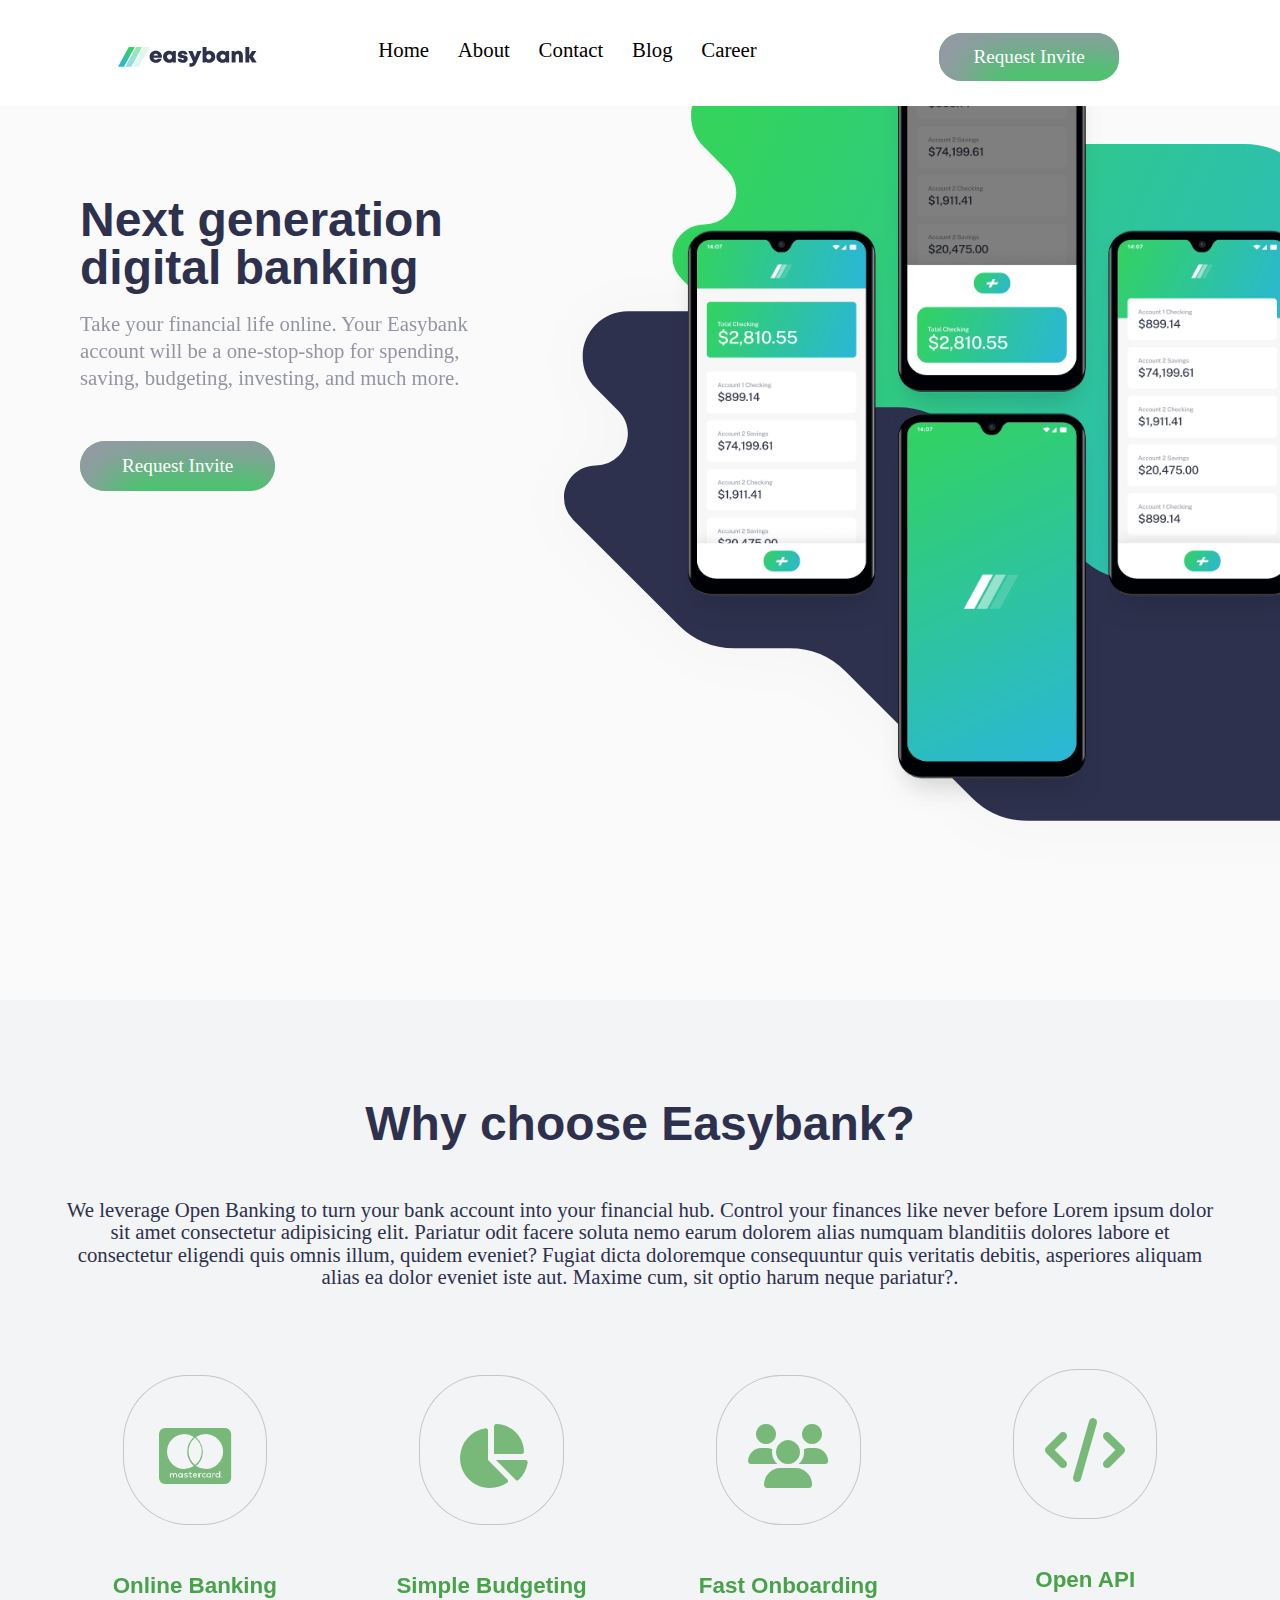
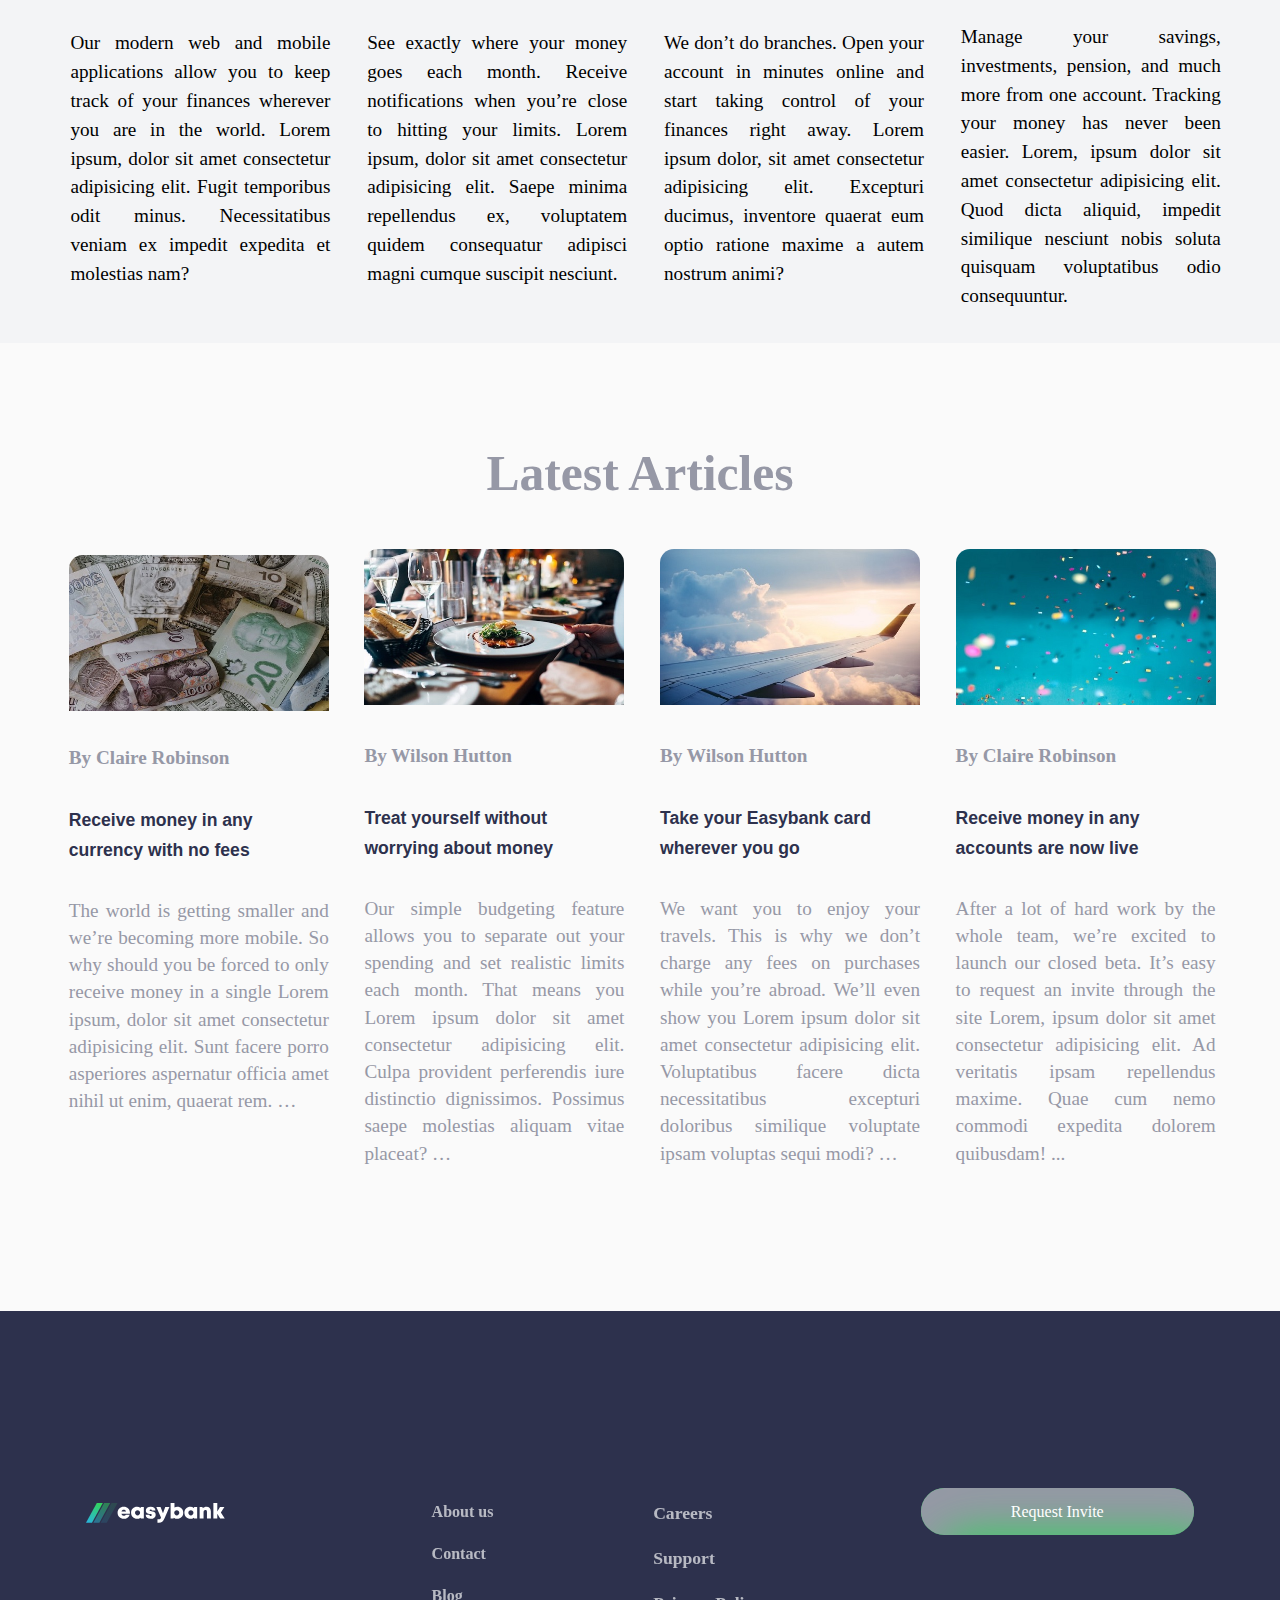
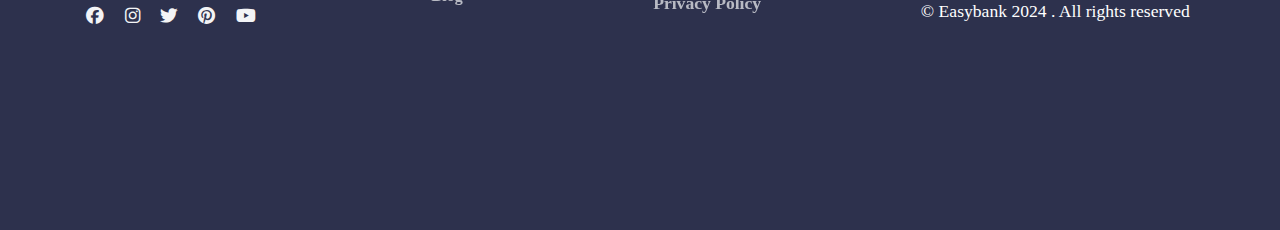
<file: index.html>
<!DOCTYPE html>
<html lang="en">
<head>
    <meta charset="UTF-8">
    <meta name="viewport" content="width=device-width, initial-scale=1.0">
    <link rel="stylesheet" href="style.css">
    <link href="https://fonts.googleapis.com/css2?family=Poppins:wght@400;500;600&display=swap" rel="stylesheet">
    <link rel="stylesheet" href="https://cdnjs.cloudflare.com/ajax/libs/font-awesome/6.5.2/css/all.min.css" />
    <title>EASYBANKING APP</title>

</head>
<body>
    <div class="header-wrapper">
            <header class="horizontalbar">
                <img class="topleft-logo" src="images/logo.svg" alt="">

            <ul class="sidebar">
                <li><a href="">Home</a></li>
                <li><a href="">About</a></li>
                <li><a href="">Contact</a></li>
                <li><a href="">Blog</a></li>
                <li><a href=""> Career</a></li>
                <li class="close" onclick= closeSidebar() class="list1"><a href="#"><svg xmlns="http://www.w3.org/2000/svg"
                    height="32px" viewBox="0 -960 960 960" width="32px" fill="#ffffff">
                    <path
                    d="m256-200-56-56 224-224-224-224 56-56 224 224 224-224 56 56-224 224 224 224-56 56-224-224-224 224Z f" />
                        </svg></a>
                    
                </li>
            </ul>
            <a id="btn3" class="btn1" href="#">Request Invite</a>

             
            <div class="mobile">
                <li id="menuButton" onclick=showSidebar()><a href="#"><svg xmlns="http://www.w3.org/2000/svg" height="29px"
                    viewBox="0 -960 960 960" width="29px" fill="#5f6368">
                    <path d="M120-240v-80h720v80H120Zm0-200v-80h720v80H120Zm0-200v-80h720v80H120Z" />
                </svg></a></li>
            </div>
            
           
        </header>
    </div>
    <!-- End of header markup -->
    <section class="hero-container">

        <div class="main1-hero">
            <h2>Next generation<span>digital banking</span></h2>
            <p>Take your financial life online. Your Easybank account will be a
                one-stop-shop for spending,
                saving, budgeting, investing, and much more.</p>

            <a href="#">Request Invite</a>
        </div>
        <div class="hero-image">
            <img src="images/image-mockups.png" alt="">
        </div>

    </section>

    <!-- END OF HERO SECTION  -->
<div class="easybank-container">
        <div class="first-item">
            <h1>Why choose Easybank?</h1>
            <p>We leverage Open Banking to turn your bank account into your financial hub.
                Control your finances like never before Lorem ipsum dolor sit amet consectetur
                adipisicing elit. Pariatur odit facere soluta nemo earum dolorem alias
                numquam blanditiis dolores labore et consectetur eligendi quis omnis illum,
                quidem eveniet? Fugiat dicta doloremque consequuntur quis veritatis debitis,
                asperiores aliquam alias ea dolor eveniet iste aut.
                Maxime cum, sit optio harum neque pariatur?.</p>

            <!-- End of the header and paragraph -->
        </div>

        <section class="wrapper-icons">
            <div class="container-holder">
                <i class="fa-brands fa-cc-mastercard fa-4x a"></i>
                
                    <h2>Online Banking</h2>
                    <p>Our modern web and mobile applications allow you to keep track of your
                        finances wherever you are in the world. Lorem ipsum, dolor sit amet consectetur
                        adipisicing elit. Fugit temporibus odit minus.
                        Necessitatibus veniam ex impedit expedita et molestias nam?</p>

                
            </div>

            <div class="container-holder">
                <!-- <i class="fa-brands fa-cc-mastercard fa-4x b" ></i> -->
                <i class="fa fa-pie-chart fa-4x b" aria-hidden="true"></i>
                
                    <h2>Simple Budgeting</h2>
                    <p>See exactly where your money goes each month. Receive notifications when you’re close
                         to hitting your limits. Lorem ipsum, dolor sit amet consectetur adipisicing elit.
                          Saepe minima repellendus ex, voluptatem quidem 
                        consequatur adipisci magni cumque suscipit nesciunt.</p>

            
            </div>

            <div class="container-holder">
           
                <i class="fa fa-users fa-4x c" aria-hidden="true"></i>
               
                    <h2>Fast Onboarding</h2>
                    <p>We don’t do branches. Open your account in minutes online and start
                         taking control of your finances right away. Lorem ipsum dolor, 
                         sit amet consectetur adipisicing elit. Excepturi ducimus, 
                        inventore quaerat eum optio ratione maxime a autem nostrum animi?</p>

        
            </div>

            <div class="container-holder">
            <i class="fa fa-code fa-4x coding" aria-hidden="true"></i>
               
                    <h2>Open API</h2>
                    <p>Manage your savings, investments, pension, and much more from one account. 
                        Tracking your money has never been easier. Lorem, ipsum dolor sit amet 
                        consectetur adipisicing elit. Quod dicta aliquid, 
                        impedit similique nesciunt nobis soluta quisquam voluptatibus odio consequuntur.</p>

              
            </div>



        </section>


        </section>
    </div>


    <!-- END OF FIRST MAIN SECTION -->

    <section class="main-section-second">
        <h3>Latest Articles</h3>

        <div class="banner-wrapper">
            <div class="banner">
                <div id="banner-image2"> 
                <img class="image1" src="images/image-currency crop.jpg"  >
                </div>

                <div id="banner-des">
                <h5 class="banner-item1">By Claire Robinson</h5>
                <h4 class="head4">Receive money in any<span>currency with no fees</span></h4>
                <p>The world is getting smaller and we’re becoming more mobile.
                    So why should you be forced to only receive money in a single Lorem ipsum,
                    dolor sit amet consectetur adipisicing elit. Sunt facere porro asperiores aspernatur
                    officia amet nihil ut enim, quaerat rem. …</p>
                </div>
            </div>

            <div class="banner">
                 <div id="banner-image2">     
                <img class="image2" src="images/image-restaurant crop.jpg" alt="">
                </div>
                <div id="banner-des">
                <h5>By Wilson Hutton</h5>
                <h4>Treat yourself without<span> worrying about money</span> </h4>
                <p>Our simple budgeting feature allows you to separate out your spending
                    and set realistic limits each month. That means you Lorem ipsum dolor
                    sit amet consectetur adipisicing elit. Culpa provident perferendis
                    iure distinctio dignissimos. Possimus saepe molestias aliquam vitae placeat? …</p>
                </div>
            </div>
            <div class="banner">
                <div id="banner-image2">
             
                <img class="image2" src="images/image-plane crop.jpg" alt="">
                </div>
                <div id="banner-des">
                <h5>By Wilson Hutton</h5>
                <h4>Take your Easybank card<span>wherever you go</span></h4>
                <p>We want you to enjoy your travels. This is why we don’t charge any
                    fees on purchases while you’re abroad. We’ll even show you Lorem
                    ipsum dolor sit amet consectetur adipisicing elit. Voluptatibus facere dicta necessitatibus
                    excepturi doloribus similique voluptate ipsam voluptas sequi modi? …</p>
                </div>
            </div>
            <div class="banner">
                <div id="banner-image2">
                  
                 <img class="image2" src="images/image-confetti crop.jpg" alt="">
                </div>
                <div id="banner-des">
                <h5>By Claire Robinson</h5>
                <h4>Receive money in any <span> accounts are now live </span></h4>
                <p>After a lot of hard work by the whole team, we’re excited to launch
                    our closed beta. It’s easy to request an invite through the site Lorem,
                    ipsum dolor sit amet consectetur adipisicing elit. Ad veritatis ipsam
                    repellendus maxime. Quae cum nemo commodi expedita dolorem quibusdam! ...</p>
                </div>
            </div>
        </div>
    </section>

    <!-- END OF BANNER CODE -->
    <footer>
        <section class="footer-wrapper">


            <div class="footer-container">

                <div class="footer">

                    <div class="footer-icons">
                     
                     
                        <span><img src="images/logo-bottom.svg" alt=""></span>
                    </div>

                    <a href="">
                        <i class="fa-brands fa-facebook log1"></i>
                    </a>
                    <a href="">
                        <i class="fa-brands fa-instagram log2"></i>
                    </a>
                    <a href="">
                        <i class="fa-brands fa-twitter log3"></i>
                    </a>
                    <a href="">
                        <i class="fa-brands fa-pinterest log4"></i>
                    </a>
                    <a href="">
                        <i class="fa-brands fa-youtube log5"></i>
                    </a>

                </div>

                <div class="footer-links">
                    <ul>
                        <li><a href="#">About us</a></li>
                        <li><a href="#">Contact</a></li>
                        <li><a href="#">Blog</a></li>

                    </ul>
                </div>

                <div class="footer-link">
                    <ul>
                        <li><a href="#">Careers</a></li>
                        <li><a href="#">Support</a></li>
                        <li><a href="#">Privacy Policy</a></li>

                    </ul>
                </div>

                <div class="footer-credit">
                    <div class="footer-policy-m-u">
                        <a id="footer-request-small" href="#">Request Invite</a>
                    </div>
                    <p>© Easybank 2024 . All rights reserved</p>
                </div>



            </div>


        </section>

    </footer>
































    <script src="index.js"></script>
</body>

</html>
</file>
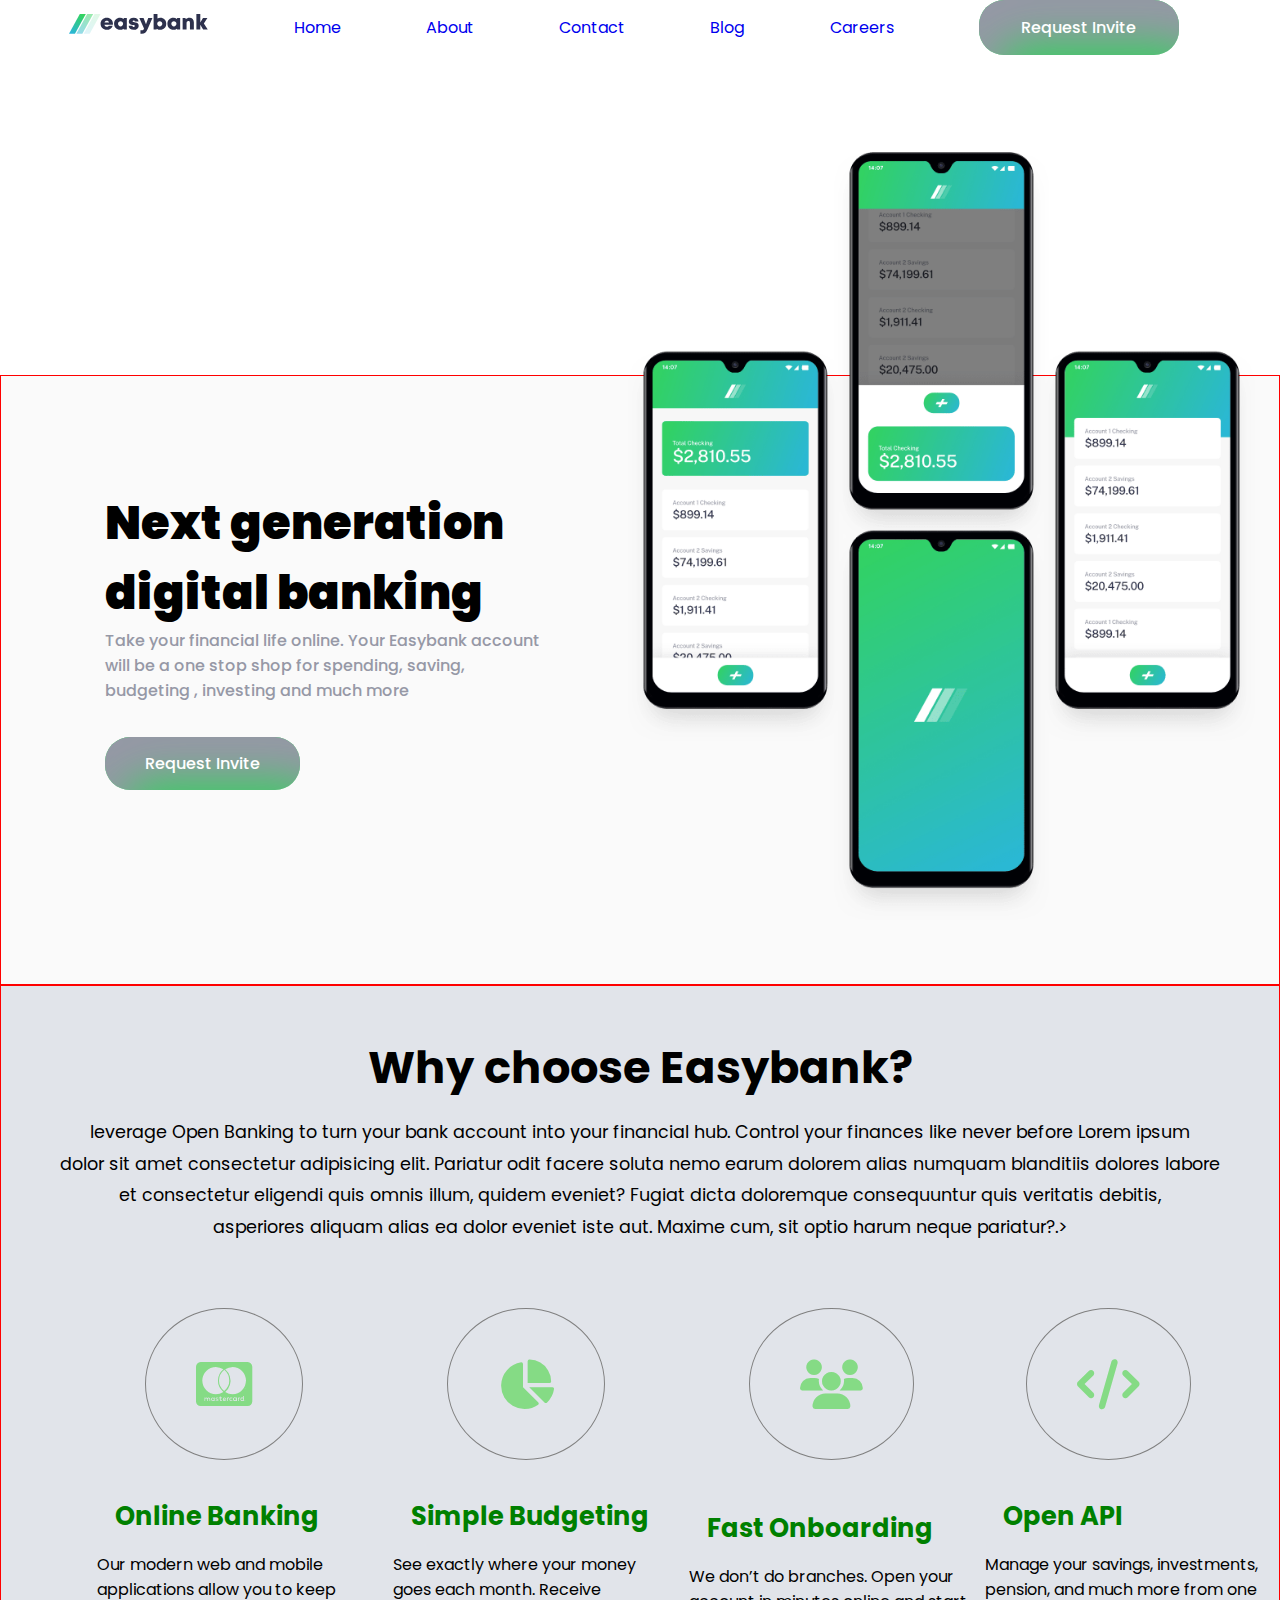
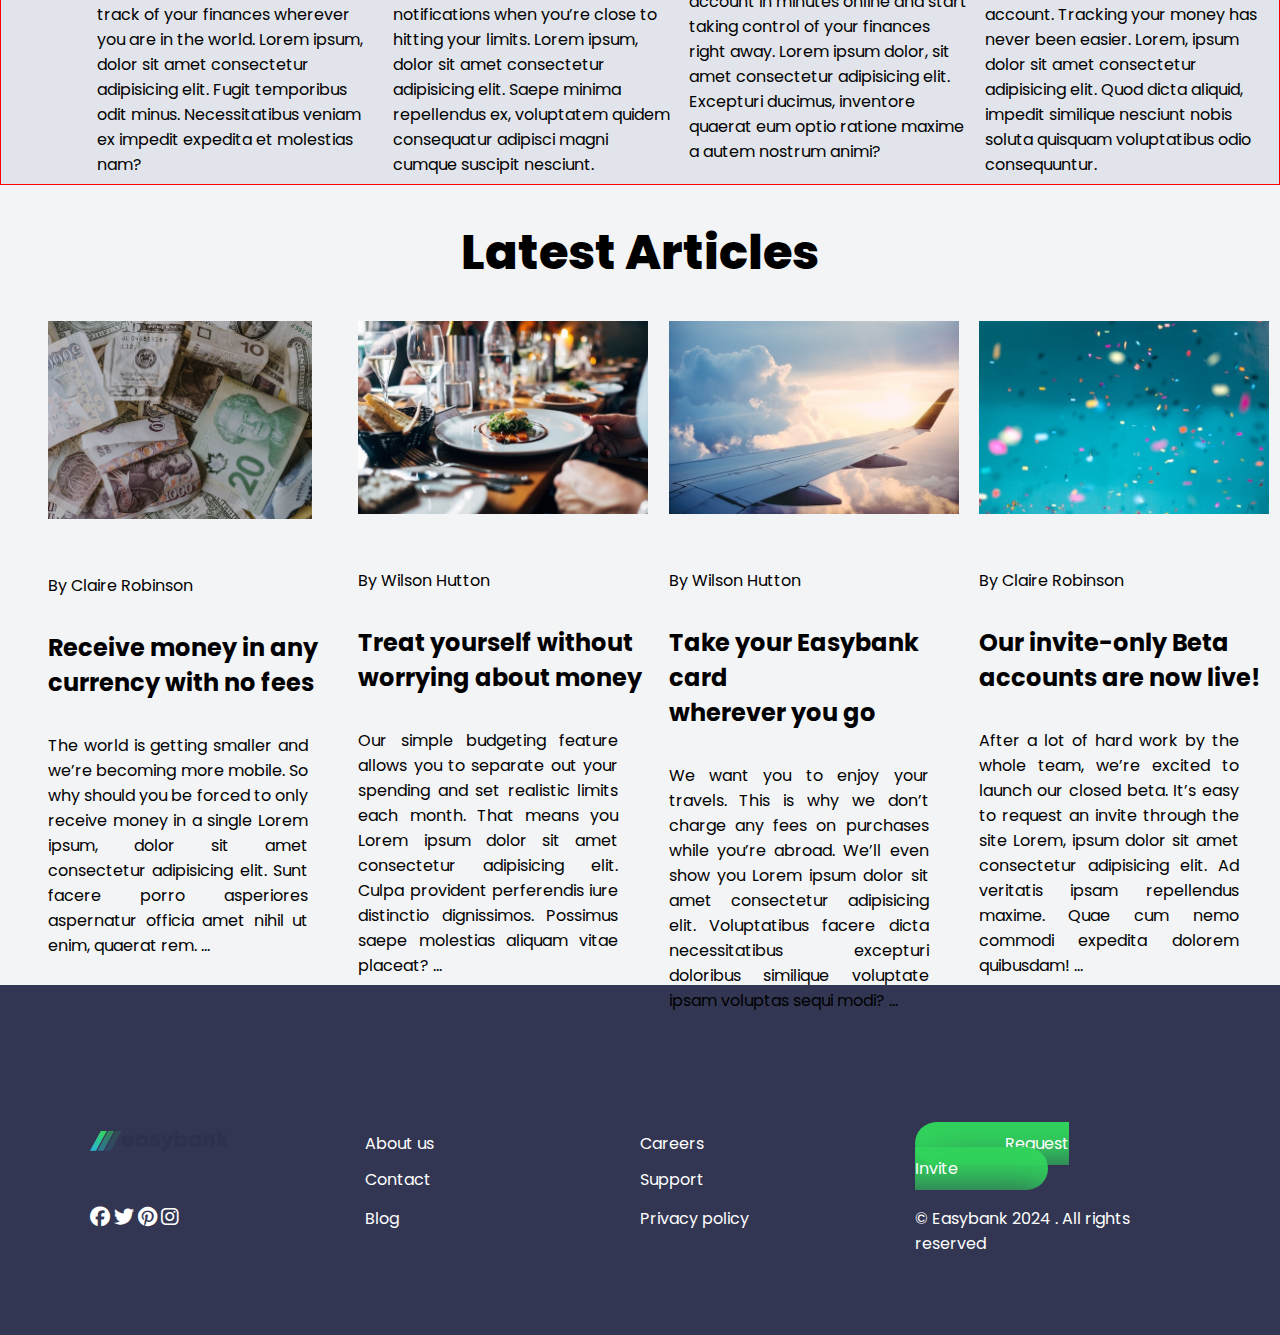
<file: images/index.html>
<!DOCTYPE html>
<html lang="en">

<head>
    <meta charset="UTF-8">
    <meta name="viewport" content="width=device-width, initial-scale=1.0">
    <title>EasyBanking App</title>
    <link rel="stylesheet" href="style.css">
    <link href="https://fonts.googleapis.com/css2?family=Poppins:wght@400;500;600&display=swap" rel="stylesheet">
    <link rel="stylesheet" href="https://cdnjs.cloudflare.com/ajax/libs/font-awesome/6.5.2/css/all.min.css" />

</head>

<body>
    <div class="wrapper">
        <header>
            <nav>

                <ul class="sidebar">
                    <li onclick=hideSidebar() id="logo"><a href="#"><svg xmlns="http://www.w3.org/2000/svg"
                                height="28px" viewBox="0 -960 960 960" width="28px" fill="#5f6368">
                                <path
                                    d="m256-200-56-56 224-224-224-224 56-56 224 224 224-224 56 56-224 224 224 224-56 56-224-224-224 224Z" />
                            </svg></a></li>
                    <li class="list1"><a href="#">Home</a></li>
                    <li class="list1"><a href="#">About</a></li>
                    <li class="list1"><a href="#">Contact</a></li>
                    <li class="list1"><a href="#">Blog</a></li>
                    <li class="list1"><a href="#">Careers</a></li>
                    <a  id="list">Request Invite</a>
                </ul>

                <!---END OF THE FIRST UNORDER LIST---->

                <ul>

                    <li id="logo"><a href="#"><img src="logo.svg" alt=""></a></li>

                    <li id="hideOnmobile" class="list1"><a href="#">Home</a></li>
                    <li id="hideOnmobile" class="list1"><a href="#">About</a></li>
                    <li id="hideOnmobile" class="list1"><a href="#">Contact</a></li>
                    <li id="hideOnmobile" class="list1"><a href="#">Blog</a></li>
                    <li id="hideOnmobile" class="list1"><a href="#">Careers</a></li>
                    <a id="hideOnmobile" class="list">Request Invite</a>
                    <li id="menuButton" onclick=showSidebar()><a href="#"><svg xmlns="http://www.w3.org/2000/svg"
                         height="28px" viewBox="0 -960 960 960" width="28px" fill="#5f6368">
                    <path d="M120-240v-80h720v80H120Zm0-200v-80h720v80H120Zm0-200v-80h720v80H120Z" />
                            </svg></a></li>

                </ul>
            </nav>
        </header>

        <main class="section-body">
            <div class=" section-one">
                <h1> <b>Next generation <br> digital banking </b></h1>
                <p>
                    Take your financial life online. Your Easybank account <br> will be a one stop shop for spending,
                    saving, <br> budgeting ,
                    investing and much more
                </p>
                <a class="button-request" href="#">Request Invite</a>
            </div>


            <div class="welcome-image-section">
                <img class="image" src="image-mockups.png" alt="" width="650px">
              
            </div>

        </main>

        <section class="easybank">
            <div class="easybank-note">
                <h2>Why choose Easybank?</h2>
                <p> leverage Open Banking to turn your bank account into your financial hub.
                    Control your finances like never before Lorem ipsum
                    <br> dolor sit amet consectetur adipisicing elit. Pariatur odit facere
                    soluta nemo earum dolorem alias numquam blanditiis dolores labore <br>
                    et consectetur eligendi quis omnis illum, quidem eveniet? Fugiat dicta
                    doloremque consequuntur quis veritatis debitis,<br>
                    asperiores aliquam alias ea dolor eveniet iste aut. Maxime cum, sit optio harum neque pariatur?.>
                </p>
            </div>

            <div class="section-online">
                <div class="image-icons">
                    <i class="fa-brands fa-cc-mastercard a"></i>
                    <i class="fa fa-pie-chart b" aria-hidden="true"></i>
                    <i class="fa fa-users c" aria-hidden="true"></i>
                    <i class="fa fa-code d" aria-hidden="true"></i>
                </div>

                <div class="banner">


                    <div id="first-online">
                        <h2>Online Banking</h2>
                        <p>Our modern web and mobile
                            applications allow you to keep
                            track of your
                            finances wherever you are in the world.
                            Lorem ipsum, dolor sit amet
                            consectetur adipisicing elit.
                            Fugit temporibus odit minus.
                            Necessitatibus veniam ex
                            impedit expedita et molestias nam?</p>

                    </div>


                    <div id="first-online">
                        <h2>Simple Budgeting</h2>
                        <p>
                            See exactly where your money goes each month.
                            Receive notifications when you’re close to hitting your limits.
                            Lorem ipsum, dolor sit amet consectetur adipisicing elit. Saepe minima
                            repellendus ex, voluptatem quidem consequatur adipisci magni
                            cumque suscipit nesciunt.
                        </p>

                    </div>

                    <div id="first-online">
                        <h2>Fast Onboarding</h2>
                        <p>
                            We don’t do branches. Open your account in minutes online and start
                            taking control of your finances right away. Lorem ipsum dolor,
                            sit amet consectetur adipisicing elit. Excepturi ducimus,
                            inventore quaerat eum optio ratione maxime a autem nostrum animi?
                        </p>

                    </div>


                    <div id="first-online">
                        <h2>Open API</h2>
                        <p>
                            Manage your savings, investments, pension, and much more from one account.
                            Tracking your money has never been easier. Lorem, ipsum dolor sit amet consectetur
                            adipisicing elit. Quod dicta aliquid,
                            impedit similique nesciunt nobis soluta quisquam voluptatibus odio consequuntur.
                        </p>

                    </div>



                </div>

        </section>
        <!-- END OF EASYBANK -->

        <section class="latest-Articles">
            <h1>Latest Articles</h1>
            <div class="container-article">
                <Article>
                    <div><img id="image1" src="image-currency.jpg" alt="" width="264px"></div>
                    <div class="small-articel">
                        <span class="span-small">By Claire Robinson</span>
                    </div>
                    <h3>Receive money in any <span>currency with no fees</span> </h3>
                    <p>
                        The world is getting smaller and we’re becoming more mobile.
                        So why should you be forced to only receive money in a single
                        Lorem ipsum, dolor sit amet consectetur adipisicing elit.
                        Sunt facere porro asperiores aspernatur officia amet nihil
                        ut enim, quaerat rem. …
                    </p>
                </Article>




                <Article>
                    <div> <img id="image2" src="image-restaurant.jpg" alt="" width="290px"></div>
                    <div class="small-articel">
                        <span class="span-small">By Wilson Hutton</span>
                    </div>
                    <h3>Treat yourself without <span>worrying about money</span> </h3>
                    <p>
                        Our simple budgeting feature allows you to separate out your spending
                        and set realistic limits each month. That means you Lorem ipsum
                        dolor sit amet consectetur adipisicing elit. Culpa provident perferendis
                        iure distinctio dignissimos. Possimus saepe molestias aliquam vitae placeat? …
                    </p>
                </Article>


                <Article>
                    <div><img id="image2" src="image-plane.jpg" alt="" width="290px"> </div>
                    <div class="small-articel">
                        <span class="span-small">By Wilson Hutton</span>
                    </div>
                    <h3>Take your Easybank card<span>wherever you go</span> </h3>
                    <p>
                        We want you to enjoy your travels. This is why we don’t charge any
                        fees on purchases while you’re abroad. We’ll even show you
                        Lorem ipsum dolor sit amet consectetur adipisicing elit. Voluptatibus facere dicta
                        necessitatibus excepturi doloribus similique voluptate ipsam voluptas sequi modi? …
                    </p>
                    </p>
                </Article>


                <Article>
                    <div><img id="image2" src="image-confetti.jpg" alt="" width="290px"> </div>
                    <div class="small-articel">
                        <span class="span-small">By Claire Robinson</span>
                    </div>
                    <h3>Our invite-only Beta <span>accounts are now live!</span></h3>
                    <p>
                        After a lot of hard work by the whole team, we’re excited to launch
                        our closed beta. It’s easy to request an invite through the
                        site Lorem, ipsum dolor sit amet consectetur adipisicing elit. Ad veritatis
                        ipsam repellendus maxime. Quae cum nemo commodi expedita dolorem quibusdam! ...
                    </p>
                </Article>

            </div>
            <!-- END OF ARTILCE DIV -->



        </section>



        <div class="footer">
            <div class="container-footer">

                <div class="first-footer">
                    <a class="footer-logo" href="#"><img  src="logo.svg" alt=""></a>
                </div>

                    <div class="about-menu">
                        <a href="#">About us<span> Contact</span></a>
                    </div>

                       <div class="career-span">
                            <a href="#">Careers <span>Support</span></a>
                        </div> 
                       <div class="request"><a href="#">Request Invite</a></div>     
        
            </div>


            <div class="container-footer">

                <div class="first-footer">
                    <a href="#">
                      
                        <i class="fa-brands fa-facebook log1"></i>
                        <i class="fa-brands fa-twitter log3"></i>
                        <i class="fa-brands fa-pinterest log4"></i>
                        <i class="fa-brands fa-instagram log5" ></i>
                </a>
                </div>

                    <div class="blog-menu">
                        <a href="#">Blog </a>
                    </div>

                       <div class="career-span">
                            <a href="#">Privacy policy</a>
                        </div> 
                       <div><p>© Easybank 2024 . All rights reserved</p></div> 

            </div>

         

            
            
            
            
            
             
                
             
            
           

    



   












    </div>





    </div>



    <script src="index.js"></script>
</body>

</html>
</file>
<file: style.css>
*{
padding: 0;
margin: 0;
box-sizing: border-box;
text-decoration: none;
list-style-type: none;
font-family:  'poppins' sans-serif;
}
html, body{
margin-right: 0px;
padding-right: 0px;
background-color: hsl(0,0%, 98%); 
width: 100%;
min-height: 100vh;
position: relative; 
} 
.header-wrapper{
width: 100%;
padding: 50px 0px;
 box-shadow: 0 5px 15px rgb(0, 0, 0, 0.06); 
 overflow: hidden;

}
 header {
width: 100%;
/* background-color: pink;   */
  padding-left: 4rem;
display: flex;
justify-content: space-around;
align-items: center;
overflow:  hidden;
position: fixed; 
top: 0px;
padding-top: 1.5rem;
z-index: 999;
left: 0px;
 /* box-shadow: 0px 0px 1px rgba(0, 0, 0, 0.9);   */
background-color: #fff;
padding-bottom: 1rem;
}

  header ul {
  display: flex;
}
header ul li{
   padding: 0.9rem; 
    color: black;
    font-weight: 500;  
}
header ul li a{
    font-size: 1.3rem;
    color: black; 
}
 header .btn1{ 
    background-color: hsl(136,65%, 51%);
    border-radius: 22px;
    color: hsl(0,0%, 100%);
    text-align: center;
    box-shadow: 30px 25px 45px inset hsl(233,8%, 62%);
    font-size: 1.2rem;
    text-decoration: none;
    width: 180px;
    padding: 1.1% 0px;
    border: none;
} 

/*  */

/*****************************  BEGINNING OF HERO STYLING ********************************/

.hero-container{
background-image: url(images/bg-intro-desktop.svg);
background-size: 78%;
background-repeat: no-repeat;
background-position: 180% 80%;
/* padding-top: 75rem; */
width: 100%;
height: 100vh;
background-attachment: fixed;
position: relative;
padding-bottom: 45rem;
/* padding-left: 7%; */
 background-color: hsl(0,0%, 98%);


}

.main1-hero{
  padding-left: 5rem;
   padding-top: 6rem; 


 
}

.main1-hero h2 {
 font-size: 3rem;
 width:  450px; 
/* background-color: blue; */
line-height: 1em;
color: hsl(233, 26%, 24%); 
font-weight: 800;
font-family: Arial, Helvetica, sans-serif;


}

.main1-hero p {
font-size: 1.3rem;
padding-top: 1.1rem;
width:  36.3%;
padding-bottom: 4rem;
line-height: 1.7rem;
color: hsl(233, 26%, 24%);
opacity: .5;
    
}

.main1-hero a{
background-color: hsl(136,65%, 51%);
border-radius: 25px;
color: #fff;
text-align: center;
box-shadow: 20px 30px 45px inset hsl(233,8%, 62%);
font-size: 1.2rem;
text-decoration: none;
width: 200px;
padding: 1.2% 42px;
border: none;


}
.main1-hero  span {
display: block;

}
.hero-image{
 width: 100%;
 position: relative;
}
.hero-image img{
position: absolute;
top: -450px;
width: 50%;
z-index: 14;
transform: translateX(42rem);


}
/************************** END OF HERO STYLING **********************************/

.easybank-container{
   background-color: hsl(220, 16%, 96%);
   margin: 0px;
 
}

.first-item h1{
  color: black;
  text-align: center;
  font-size: 3rem;
  font-weight: 900;
  color: hsl(233, 26%, 24%);
  padding-bottom: 3rem;
  font-family: Arial, Helvetica, sans-serif;
  padding-top: 6rem;
}

.first-item p{
color: hsl(233, 26%, 24%);
text-align: center;
margin: auto;
padding: 0px 5%;
font-weight: 500;
font-size: 1.3rem;
line-height: 1.4rem;
padding-bottom: 4rem;
  
 }

 .wrapper-icons{
  display: grid;
  grid-row-gap: 2rem;
  column-gap: 3rem;
  grid-template-columns: repeat(auto-fit, minmax(14rem, 1fr));
   margin: auto;
  justify-content: center;
  align-items: center;
  width: 94%;
  padding : 0px 2rem;


 }


 .container-holder{
  width: 100%;
 } 

.wrapper-icons .container-holder p{
  width: 260px;
  padding-bottom: 2rem;
  line-height: 1.8rem;
  font-size: 1.2rem;
  text-align: justify;
  margin-top: 0.9rem;
 } 

 .container-holder{

  text-align: center;
 }
 /* .container-holder h2{
  padding-right: 8rem;
 } */

.container-holder .fa-cc-mastercard, .fa-pie-chart, .fa-code, .fa-users{
 border: 1px solid hsl(233,8%, 62%);
 border-radius: 45%;
 /* padding-left: 3rem;
 padding-right:  5rem; */
 padding-top: 3rem;
 padding-bottom: 3rem;
 color: green;
 height: 150px; 
 opacity: 0.5;
width: 58%;


 } 

.container-holder .coding{
  margin-top: 1rem;
 }

.container-holder h2{
    padding-top: 1rem;
     color: green;;
    font-size: 1.4rem;
    opacity: 0.7;
    font-weight: 900;
    padding-bottom: 1rem; 
    font-family: Verdana, Geneva, Tahoma, sans-serif;
    /* width: 200px; */
    margin-top: 2rem;  

 }

 .container-holder .fa-cc-mastercard1{
  margin-top: 1rem;
 }
 
 /*************************** END OF MAIN SECTION STYLING  ********************************/

 .main-section-second{
    /* background-color:  pink ; */
    padding-top:  8%;
    width: 100%;
    /* padding-left: 2%;
    padding-right: 5%; */
    padding-bottom: 9rem;
    
 }

 .main-section-second h3{
    text-align: center;
    font-size: 3.1rem;
    padding-left: 0;
    color: hsl(233,8%, 62%);
    font-weight: 700;
    
 }

 .banner-wrapper{
   display: grid; 
  grid-row-gap: 2rem;
  column-gap: 1rem;
  grid-template-columns: repeat(auto-fit, minmax(14rem, 1fr)); 
  align-items: center;
  width: 93%;
  align-items: center;
  justify-content: center;
  margin: auto;
  padding-left: 1.5rem;
  overflow : hidden;
 }
 
  .banner-wrapper .banner{
  width: 30%;
 } 
 

 .banner-wrapper .banner h5{
   width: 250px;
   font-size: 1.2rem;
   color: hsl(233,8%, 62%);
   margin-top: 2rem;
  
 } 

 
 .banner-item1{
  /* padding-bottom: 3rem; */
 }

 .banner-wrapper .banner span{
    display: block;
  }

  
.banner-wrapper .banner h4{
font-size: 1.1rem;
width:  250px;
color: hsl(233, 26%, 24%);
font-weight: 900;
font-family: Arial, Helvetica, sans-serif;
margin-bottom: 2rem; 
margin-top: 2rem;

  
  }

 .banner #banner-image2 img.image1{
  
    vertical-align:bottom;
  
  }

  .banner #banner-image2 img.image2{
 margin-top: 2.9rem;
  
  }

.banner-wrapper .banner p{
    font-size: 1.2rem;
    width:   260px;
    text-align: justify;
    line-height:  1.7rem;
    color: hsl(233,8%,62%); 

  }

  .banner-wrapper .banner #banner-image2 img{
    width:   260px;
  /* max-height:   350px; */
   border-top-left-radius: 14px;
   border-top-right-radius: 14px;

  }

 .banner #banner-des{
 display: inline-block;
 line-height: 30px;
    
  }

  .banner #banner-image2 {
   
  }

 /* FOOTER STYLING */

 footer{
  background-color:  hsl(233, 26%, 24%);  
  width: 100%;
  padding-bottom: 12rem;
 } 
 .footer-wrapper .footer-container{
   /* background-color: blue; */
   /* padding-top: 9rem; */
   /* padding-bottom: 9rem; */
   /* padding-left: 5rem; */
   display: flex;
   justify-content: space-around;
   width: 99%;
   margin: auto;
   padding-top: 12rem;
   
   }
   
   .footer a{
   padding-right: 1rem;
   color: hsl(220, 16%, 96%);
   font-size: 1.1rem;
   font-weight: 700;
   
   }
   
   
   .footer i{
     padding-top: 5rem;
     font-size: 1.1rem;
   }
   .footer-link ul li{
    padding-bottom: 1.5rem;
  }
  
  .footer-link ul li  a{
    color: hsl(220, 16%, 96%);
    font-size: 1.1rem;
    font-weight: 800;
    /* color: hsl(233,8%, 62%); */
    opacity: 0.7;
  }


.footer-links ul li{
     padding-bottom: 1.5rem;
   }
   
.footer-links ul li  a{
     color: hsl(220, 16%, 96%);
     font-size: 1rem;
     font-weight: 800;
     /* color: hsl(233,8%, 62%); */
     opacity: 0.7;
   }
   
.footer-credit .footer-policy-m-u a{
    margin-top: 3rem;
   }
   
.footer-credit .footer-policy-m-u a{
     background-color: hsl(136,65%, 51%);
     width:  50%;
     height: 30px;
     border-radius: 25px;
     color: #fff;
     text-align: center;
     box-shadow: 20px 45px 45px inset hsl(233,8%, 62%);
     font-size: 1rem;  
     font-weight: 500;
     padding: 15px 90px;
     font-weight: 500;
   
   }
   
.footer-credit p{
     padding-top: 5rem;
     color: hsl(0,0%, 100%);
     font-size: 1.1rem;
     width: 100%;
     font-weight: 500;
    
   
   }


   /**************************** END OF ALL STYLING  *************************************/

   #menuButton{
      display: none;
  
  }
  
 @media screen and (max-width : 1224px) {
    .hero-container{
      background-image: url(images/bg-intro-desktop.svg);
      background-size: 78%;
      background-repeat: no-repeat;
      background-position: 180% 80%;
      /* padding-top: 75rem; */
      width: 100%;
      height: 100vh;
      background-attachment: fixed;
      position: relative;  
      padding-bottom: 114rem;
      /* padding-left: 7%; */
      background-color: hsl(0, 0%, 98%);
      z-index: 4; 
      
      }
.main1-hero{
        padding-left: 7rem;
      
      
      }

 .main1-hero h2{
       width: 400px;
       font-size: 3rem;
       font-weight: 700;
       z-index: 9;
 
      }

.main1-hero p{    
      z-index: 16;
      font-size: 1.2rem;
      opacity: 0.5;
      width:  80%;
       color: hsl(233,8%, 62%); 
   
      }

.main1-hero a{
        top: 19rem;
        position: absolute;
      }

.hero-image{
        width: 100%;
     }
.hero-image img{
     position: absolute;
     top: 280px;
     right: 0;
     width: 100%;
    transform: translateY(-15rem);
    z-index: 7;  

  }

.easybank-container{
background-color: hsl(220, 16%, 96%);
padding-top: 8rem;
padding-bottom: 5rem;
width: 100%;
/* border: 1px solid red; */
    
}    
.easybank-container .first-item h1 {
       color: black;
       text-align: center;
       font-size: 3rem;
       font-weight: 900;
       color: hsl(233, 26%, 24%);
       padding-bottom: 3rem;
       font-family: Arial, Helvetica, sans-serif;
     }

.easybank-container .first-item p{
     color: hsl(233, 26%, 24%);
     text-align: center;
     padding: 0px 5%;
     font-weight: 500;
     font-size: 1.3rem;
     line-height: 1.5rem;
     width: 100%;
       
      }

.first-item{
        padding-bottom: 4rem;
      }

/****************************************  Wrapper icons **********************************/
.wrapper-icons{
        display: grid;
        grid-row-gap: 2rem;
        column-gap: 2rem;
        grid-template-columns: repeat(auto-fit, minmax(12rem, 1fr));
        justify-content: center;
        align-items: center;
        width:  100%;
         margin: auto; 
        padding: 0px 4rem;
        
     
       }
               
.container-holder{
        width: 100%;
       }
       
.container-holder .a, .b, .c{
        margin-top: 1rem;
       }

.container-holder h2{
        padding-top: 1rem;
         color: green;;
        font-size: 1.3rem;
        opacity: 0.7;
        font-weight: 900;
        padding-bottom: 1rem;
        font-family: Verdana, Geneva, Tahoma, sans-serif;
        width: 250px;
        margin-top: 2rem;
       
     } 
      
.wrapper-icons .container-holder p{
        width: 250px;
        padding-bottom: 2rem;
        line-height: 1.8rem;
        font-size: 1.2rem;
        text-align: justify;
        color: hsl(233, 26%, 24%);
      
       } 
      
.container-holder{
        text-align: center;
       }
     
.container-holder .fa-cc-mastercard, .fa-pie-chart, .fa-code, .fa-users{
       border: 1px solid hsl(233,8%, 62%);
       border-radius: 45%;
       padding-bottom: 3rem;
       color: green;
       height: 150px; 
       opacity: 0.5;
      width:   60%;
       /* margin-right:  -0.9rem;   */
         
       }
           
.container-holder p{
   padding-top: 0.5rem;
   width: 50%;
  text-align: justify;
  font-size: 1.2rem;
      
  }

  /* END OF AFTER HERO SECTION HERE */
.banner-wrapper .banner p{
    font-size: 1.2rem;
    width:   500px;
    height: auto;
    padding-bottom: 3rem;
    text-align: justify;
    line-height:  1.5rem;
    color: hsl(233,8%, 62%); 
    opacity: 0.7;  
  }

.banner-wrapper{
    display: grid;
    grid-row-gap: 2rem;
    column-gap: 2rem;
    grid-template-columns: repeat(auto-fit, minmax(30rem, 1fr));
    justify-content: center;
    align-items: center;
    width: 93%;
    overflow: hidden;
    justify-content: center;
    align-items: center;

   }
  
.banner h5{
    width:  50%;
    font-size: 1.3rem;
    color: hsl(233,8%, 62%);
    font-family: Verdana, Geneva, Tahoma, sans-serif;
 
  }
 
  .banner-wrapper .banner span{
     display: inline-block;
   }

 .banner-wrapper .banner h4{
    font-size: 1.2rem;
    width:   500px;
    font-family: sans-serif; 
    font-weight: 900;
    color: hsl(233, 26%, 24%);
     
  }
 .banner .banner-image{
 width:   50%;
 height: auto;
 }

.banner #banner-image2 .image1{
  margin-top:  3rem;
 } 

}

@media screen and (max-width: 1175px) {
  .wrapper-icons{
    display: grid;
    grid-row-gap: 2rem;
    column-gap: 2rem;
    grid-template-columns: repeat(auto-fit, minmax(12rem, 1fr));
    justify-content: center;
    align-items: center;
    width:  100%;
     margin: auto; 
    padding: 0px 2rem;
  
   }

   .wrapper-icons .container-holder p{
    width: 240px;
    padding-bottom: 2rem;
    line-height: 1.8rem;
    font-size: 1.2rem;
    text-align: justify;
    color: hsl(233, 26%, 24%);
  
   }

   .container-holder .a, .b{
    margin-top: 2.5rem;
   }
   
   
.banner-wrapper .banner p{
    font-size: 1.2rem;
    width:   460px;
    height: auto;
    padding-bottom: 3rem;
    text-align: justify;
    line-height:  1.5rem;
    color: hsl(233,8%, 62%); 
    opacity: 0.7;  
  }

.banner-wrapper{
    display: grid;
    grid-row-gap: 2rem;
    column-gap: 2rem;
    grid-template-columns: repeat(auto-fit, minmax(30rem, 1fr));
    justify-content: center;
    align-items: center;
    width: 100%;
    overflow: hidden;
    justify-content: center;
    align-items: center;
   

   }
  
  
  
}

@media screen and (max-width : 1068px) {
  .wrapper-icons{
    display: grid;
    grid-row-gap: 2rem;
    column-gap: 2rem;
    grid-template-columns: repeat(auto-fit, minmax(12rem, 1fr));
    justify-content: center;
    align-items: center;
    width:  100%;
     margin: auto; 
    padding: 0px 2rem;
    
   }

.wrapper-icons .container-holder p{
    width: 230px;
    padding-bottom: 2rem;
    line-height: 1.8rem;
    font-size: 1.2rem;
    text-align: justify;
    color: hsl(233, 26%, 24%);
  
   }
  
}

@media screen and (max-width: 1024px) {

  .wrapper-icons{
    display: grid;
    grid-row-gap: 2rem;
    column-gap: 2rem;
    grid-template-columns: repeat(auto-fit, minmax(12rem, 1fr));
    justify-content: center;
    align-items: center;
    width:  100%;
     margin: auto; 
    padding: 0px 2rem;
  
   }

.wrapper-icons .container-holder p{
    width: 199px;
    padding-bottom: 2rem;
    line-height: 1.8rem;
    font-size: 1.2rem;
    text-align: justify;
    color: hsl(233, 26%, 24%);
  
}

.container-holder .fa-cc-mastercard, .fa-pie-chart, .fa-code, .fa-users{
    border: 1px solid hsl(233,8%, 62%);
    border-radius: 45%;
    padding-bottom: 3rem;
    color: green;
    height: 150px; 
    opacity: 0.5;
   width:   70%;
 
    }

.container-holder .coding{
      margin-top: 3.3rem;
     
     }

.banner-wrapper .banner p{
      font-size: 1.2rem;
      width:   440px;
      height: auto;
      padding-bottom: 3rem;
      text-align: justify;
      line-height:  1.5rem;
      color: hsl(233,8%, 62%); 
      opacity: 0.7;  
    }

.banner-wrapper{
      display: grid;
      grid-row-gap: 2rem;
      column-gap: 2rem;
      grid-template-columns: repeat(auto-fit, minmax(30rem, 1fr));
      justify-content: center;
      align-items: center;
      width: 100%;
      overflow: hidden;
      justify-content: center;
      align-items: center;
     
  
     }

.banner-wrapper .banner h4{
      width:  400px;
     text-align: initial;
     }

.hero-container{
    background-image: none;
    padding-bottom: 101rem;
    
} 
.main1-hero h2 {
      font-size: 3.3rem;
      width:  495px; 
      margin: auto;
      margin-top: -3rem;     
 }

.main1-hero p{
margin: auto;
font-size: 1.2rem;
opacity: 0.7;
width:  90%;
text-align: center;

 }

 .main1-hero span{
  display: block;
 }
 
.main1-hero a{
  top: 17rem;
  position: absolute;
  left:  26rem;  
   
}

.hero-image img{
  position: absolute;
  top: 320px;
  right: 0;
  width: 100%;
 transform: translateY(-15rem);
  z-index: 7;

  }
  .first-item h1{
    padding-top: 0.1rem;
  }
  .easybank-container .first-item h1 {
    padding-bottom: 2rem;
   

  }

  
  
}

@media screen and (max-width: 1015px) {
  .banner-wrapper{
    display: grid;
    grid-row-gap: 2rem;
    column-gap: 2rem;
    grid-template-columns: repeat(auto-fit, minmax(20rem, 1fr));
    justify-content: center;
    align-items: center;
    width: 100%;
    overflow: hidden;
    justify-content: center;
    align-items: center;
  
   }
   
.banner-wrapper .banner p{
  font-size: 1.2rem;
  width:   400px;
  height: auto;
  padding-bottom: 3rem;
  text-align: justify;
  line-height:  1.5rem;
  color: hsl(233,8%, 62%); 
  opacity: 0.7;  
}
  
}
 
@media screen and (max-width: 940px) { 
  .main1-hero{
    padding-left: 2rem;
  }
.main1-hero h2{
   width: 400px;
   font-size: 3rem;
   font-weight: 700;
   z-index: 9;

  }
.main1-hero p{    
  z-index: 16;
  font-size: 1.2rem;
  opacity: 0.5;
  width:  80%;
   color: hsl(233,8%, 62%); 

  }

.main1-hero a{
    top: 16.3rem;
    position: absolute;
    left: 39%;
    width: 200px;
    padding: 1.3% 38px;
    font-size: 1.3rem; 
  }

  .wrapper-icons{
    display: grid;
    grid-row-gap: 2rem;
    column-gap: 2rem;
    grid-template-columns: repeat(auto-fit, minmax(12rem, 1fr));
    justify-content: center;
    align-items: center;
    width:  100%;
     margin: auto; 
    padding: 0px 2rem;
  
   }

.wrapper-icons .container-holder p{
    width: 199px;
    padding-bottom: 2rem;
    line-height: 1.8rem;
    font-size: 1.2rem;
    text-align: justify;
    color: hsl(233, 26%, 24%);
  
}
.container-holder h2{
    padding-top: 2rem;
    color: green;;
    font-size: 1.4rem;
   margin-left: 0rem;
    opacity: 0.7;
    font-weight: 700;
    padding-bottom: 2.3rem;
    width:  240px;
    font-family: Verdana, Geneva, Tahoma, sans-serif;
     
  }

.container-holder{
    width: 100%;
}
 
.container-holder p{
    padding-top: 0.5rem;
    width:  20%;
   text-align: justify;
   font-size: 1.2rem;
    padding-bottom: 3rem;
    /* margin-left: 3rem; */

 }

.main-section-second{
  width: 100%;
}
              
.main-section-second h3{
  padding-bottom: 3rem;
}

  .banner{
    width:  40%;
  }

.banner-wrapper{
    display: grid;
    grid-row-gap: 2rem;
    column-gap: 2rem;
    grid-template-columns: repeat(auto-fit, minmax(24rem, 1fr));
    justify-content: center;
    align-items: center;
    width: 100%;
    overflow: hidden;
    justify-content: center;
    align-items: center;
  
 }
   
.banner-wrapper .banner p{
  font-size: 1.2rem;
  width:   400px;
  height: auto;
  padding-bottom: 3rem;
  text-align: justify;
  line-height:  1.5rem;
  color: hsl(233,8%, 62%); 
  opacity: 0.7;  
}

.banner h4{
  font-size: 1.2rem;
  padding-top: 1rem;
    width: 450px;
  color: hsl(233, 26%, 24%);
      
}

.banner span{
  display: inline-block;
 
}

.banner p{
  font-size: 1.1rem;
  width:   350px;
  padding-top: 2rem;
  padding-bottom: 3rem;
  text-align: justify;
  line-height:  1.5rem;
  color: hsl(233,8%,62%); 
}

.banner .banner-image{
  width:   80%;
  height: auto;
 

  }

}

@media screen and (max-width: 927px) {
  .wrapper-icons{
    display: grid;
    grid-row-gap: 2rem;
    column-gap: 2rem;
    grid-template-columns: repeat(auto-fit, minmax(9rem, 1fr));
    justify-content: center;
    align-items: center;
    width:  100%;
     margin: auto; 
    padding: 0px 2rem;
  
   }

.wrapper-icons .container-holder p{
    width: 192px;
    padding-bottom: 2rem;
    line-height: 1.8rem;
    font-size: 1.2rem;
    text-align: justify;
    color: hsl(233, 26%, 24%);
  
}
.container-holder h2{
    padding-top: 2rem;
    color: green;;
    font-size: 1.4rem;
   margin-left: 0rem;
    opacity: 0.7;
    font-weight: 700;
    padding-bottom: 2.3rem;
    width:  240px;
    font-family: Verdana, Geneva, Tahoma, sans-serif;
     
  }
  
.container-holder .fa-cc-mastercard, .fa-pie-chart, .fa-code, .fa-users{
    border: 1px solid hsl(233,8%, 62%);
    border-radius: 45%;
    padding-left: 2.5rem;
    padding-right:  5rem;
    padding-top: 3rem;
    padding-bottom: 3rem;
    width: 80%;
    color: green;
    height: 150px; 
    opacity: 0.5;
    margin-left: 0rem;
 
    
    }
 
}
  @media screen and (max-width: 869px) {
    .horizontalbar .topleft-logo{
   
      margin-left: -3rem ;
    }

    .hero-image img{
      position: absolute;
      top: 400px;
      right: 0;
      width: 100%;
     transform: translateY(-15rem);
      z-index: 7;
    
      }
      .main1-hero a{
        top:  25rem;
        position: absolute;
        left: 37%;
        width:  220px;
        padding: 1.3% 38px;
        font-size: 1.3rem; 
       
      }
      .main1-hero p{
        font-size: 1.3rem;
        color: hsl(233, 26%, 24%);
        font-family :Arial, Helvetica, sans-serif;
        line-height: 1.7rem;
       
      }

      .main1-hero h2{
  
        margin-top: 5rem;
      
      }
      header {
        width: 100%;
        /* background-color: pink;   */
          padding-left: 4rem;
        display: flex;
        justify-content: space-around;
        align-items: center;
        overflow:  hidden;
        position: fixed; 
        top: 0px;
        padding-top: 1.5rem;
        z-index: 999;
        left: 0px;
         /* box-shadow: 0px 0px 1px rgba(0, 0, 0, 0.9);   */
        background-color: #fff;
        padding-bottom: 1rem;
       
        }

        header ul li a{
          font-size: 1.5rem;
          color: black; 
          transition:  all 0.7s ease;
          transition-behavior: normal;
          transition-duration: 0.5s;
          transition-timing-function: ease;
          transition-delay: 0.5;
          transition-property: all;
          font-weight: 500;
      }
      header ul li{
        padding: 0.6rem; 
         color: black;
         font-weight: 500;  
     }

    
  }
/*************************  MEDIA QUERY FOR TABLET VIEW  ****************************************/


/********************************************************************************************/
/********************************************************************************************/

@media screen and (max-width: 868px) {

  header ul{
    max-width:   400px;
    width: 100%;
    padding-left: 4rem;
    display:  none;
    flex-direction: column;
    justify-content: flex-start;
    align-items:  center;
    /* overflow:  hidden; */
    position: fixed; 
    top: 0px;
    right: 0px;
    height: 100vh;
     left: 0px;
     background-color: hsl(234,13%, 41%);
     box-shadow:  90px 200px 900px inset hsl(135,33%, 37%);  
    padding : 80px 0 0 10px;
    /* border-radius: 23px; */
    opacity: 0.95;

  
   
}

header ul li{
       padding: 1.2rem; 
       font-weight: 500;
      margin-bottom: 0px;
  
      
  }
header ul li a{
        font-size: 1.5rem;
        padding: 0.8rem;
        color:  white; 
        font-weight: 700;
  }

.horizontalbar .topleft-logo{
    margin-left: -5rem;
   }

#menuButton{
    display: flex
}
header .btn1{ 
  width: 190px;
  padding: 1.6% 0px;
 
} 

/* Close menubar */

.close{
  position: absolute;
  top: 28px;
  right: 30px;


}

.main1-hero{
      padding-left: 2rem;
     
    }
.main1-hero h2{
     width:  420px;
     font-size: 3.3rem;
     font-weight: 600;
     z-index: 9;
     margin-top: 6rem;
     
}
    
.main1-hero a{
  top: 27rem;
  position: absolute;
  left: 37%;
  width:  220px;
  padding: 1.3% 38px;
  font-size: 1.3rem; 
 
}

.main1-hero p{
  font-size: 1.3rem;
  color: hsl(233, 26%, 24%);
  font-family :Arial, Helvetica, sans-serif;
  line-height: 1.7rem;

}
.hero-container{
  padding-bottom: 105rem;
  background-color: hsl(0,0%, 98%);

  }
.easybank-container{
    background-color: hsl(220, 16%, 96%);
    padding-top: 8rem;
    padding-bottom: 5rem;
    width: 100%;

 
     
    }

.easybank-container .first-item h1{
      width : 100%
    }
.easybank-container .first-item hp{
      width : 50%;
     
    }

    /*  main easy bank media query */
.wrapper-icons{
      display: grid;
      grid-row-gap: 0rem;
      column-gap: 1rem;
      grid-template-columns: repeat(auto-fit, minmax(25rem, 1fr));
       width: 100%;
 
     }
.container-holder .fa-cc-mastercard, .fa-pie-chart, .fa-code, .fa-users{
      border: 1px solid hsl(233,8%, 62%);
      border-radius: 45%;
      padding-left: 2.6rem;
      padding-right:  3rem;
      padding-top: 3rem;
      /* padding-bottom: 3rem; */
      width: 23%;
      color: green;
      height: 150px; 
      opacity: 0.5;
      margin-left: 0rem;
        
      }
.wrapper-icons .container-holder p{
        width:   90%;
        line-height: 1.8rem;
        font-size: 1.2rem;
        text-align: justify;
        color: hsl(233, 26%, 24%);
        margin: auto;
      
    }
    
.container-holder h2{
        color: green;;
        font-size: 2rem;
        margin : auto;
        opacity: 0.7;
        font-weight: 700;
        width:  350px;
        font-family: Verdana, Geneva, Tahoma, sans-serif;         
      }

.banner-wrapper{
        display: grid;
        grid-row-gap: 2rem;
        column-gap: 2rem;
        grid-template-columns: repeat(auto-fit, minmax(26rem, 1fr));
        width: 100%;
        overflow: hidden;
   
       
}
.banner-wrapper .banner{
    width:  100%;
     
  }
       
.banner-wrapper .banner p{
      font-size: 1.1rem;
      width:   80%;
      padding-bottom: 3rem;
       line-height:  1.5rem;
      color: hsl(233, 26%, 24%); 
      opacity: 0.7; 
      font-family: poppins;
      margin: auto;
    
    }   
.banner-wrapper .banner h4{
      font-size: 1.3rem;
      /* padding-top: 1rem; */
        width: 80%;
      color: hsl(233, 26%, 24%);
       text-align: center;
       opacity: 0.7;  
       margin: auto;    
    }

.banner h5{
      width:  50%;
      font-size: 1.3rem;
      margin: auto;
   
}

.banner #banner-image2 {
      justify-content: center;
      display: flex;
    
}

  /********************** FOOTER SECTION ************************/
    footer{
      background-color:  hsl(233, 26%, 24%);  
      width: 100%;
      padding-bottom: 3rem;
   align-items: center;
   justify-content: center;

     }

.footer-wrapper .footer-container{
       display: flex;
       flex-direction: column;
       justify-content: center;
       align-items: center;
       width: 100%;
            
  }

.footer-icons img{
  font-size: 1.3rem;


}
.footer-icons .log1, .log2, .log3, .log{
    font-size: 14rem;
    margin-bottom: 3rem;
  
}
.footer-links ul{
 align-items: center;

}
.footer-links ul li a{
 font-size: 1.2rem;
 margin-right: 2rem;

 }
 .footer-link ul{
  
 }
 .footer-link ul li a{
  font-size: 1.2rem;
  margin-left: 1rem;
  line-height: 30px;
  
}

#logo{

  position: absolute;
 
}
  
}

@media screen and (max-width : 867px) {
  .main1-hero{
   
  
  } 
  .main1-hero h2{
    width:  420px;
    font-size: 3.2rem;
    font-weight: 700;
    z-index: 9;
    margin-top: -3rem;
 
  
   }
   .hero-container{
    padding-bottom: 94rem;
    background-color: hsl(0,0%, 98%);
  
    }
.main1-hero a{
    top: 19rem;
    position: absolute;
    left: 37%;
    width:  220px;
    padding: 1.3% 38px;
    font-size: 1.3rem; 
   
  }
  .hero-image img{
    position: absolute;
    top: 380px;
 
    }
  
}

@media screen and (max-width : 692px) {
  .main1-hero h2{
    width:   80%;
    font-size: 3.4rem;
    font-weight: 700;
    z-index: 9;
    margin-top: -3rem;
    margin-bottom: 2rem;
    text-align: center;

   }
   .main1-hero p{
    width: 80%;
  
  }
.main1-hero a{
    top: 23rem;
    position: absolute;
    left: 34%;
    width: 30%;
    padding : 2.3% 0px;
   
   
  }
.hero-container{
    padding-bottom: 85rem;
    background-color: hsl(0,0%, 98%);
  
    }


  
}

@media screen and (max-width: 640px) {
  .container-holder .fa-cc-mastercard, .fa-pie-chart, .fa-code, .fa-users{
    border: 1px solid hsl(233,8%, 62%);
    border-radius: 45%;
    padding-left: 2.6rem;
    padding-right:  3rem;
    padding-top: 3rem;
    /* padding-bottom: 3rem; */
    width: 25%;
    color: green;
    height: 150px; 
    opacity: 0.5;
    margin-left: 0rem;
      
    }
}

@media screen and (max-width : 604px) {
  .main1-hero h2{
    width:   80%;
    font-size: 3.4rem;
    font-weight: 700;
    z-index: 9;
    margin-top: -3rem;
    margin-bottom: 2rem;
    text-align: center;

   }
   .main1-hero p{
    width: 80%;
  
  }
.main1-hero a{
    top: 23rem;
    position: absolute;
    left: 34%;
    width: 30%;
    padding : 2.3% 0px;
   
   
  }
.hero-container{
    padding-bottom: 80rem;
    background-color: hsl(0,0%, 98%);
  
    }
    .container-holder .fa-cc-mastercard, .fa-pie-chart, .fa-code, .fa-users{
      border: 1px solid hsl(233,8%, 62%);
      border-radius: 45%;
      padding-left: 2.6rem;
      padding-right:  3rem;
      padding-top: 3rem;
      /* padding-bottom: 3rem; */
      width: 27%;
      color: green;
      height: 150px; 
      opacity: 0.5;
      margin-left: 0rem;
        
      }


  
}



@media screen and (max-width: 600px) {
  header .btn1{ 
  width: 180px;
  padding: 1.6% 0px;
  display: none;
 

  }
  
.horizontalbar .topleft-logo{

  margin-right: 15rem;

  }
  #menuButton{
    margin-right: 10rem;

      
     }
.hero-container{
    padding-bottom: 111rem;
    /* padding-left: 7%; */
    /* padding-top: 1rem; */

 
    
}

.hero-container{
  padding-bottom: 99rem;
  background-color: hsl(0,0%, 98%);

  }
.main1-hero h2{
 width:   90%;
 font-size: 3.2rem;
 font-weight: 700;
 z-index: 9;
 text-align: center;
 line-height: 3.3rem;
 margin-top: -5.1rem;

}

.main1-hero p{
  width: 90%;
  margin-top: -1rem;
  text-align: center;


}
.main1-hero a{
  top: 19rem;
  position: absolute;
  left: 33%;
  width:   35%;
  padding: 3.1% 35px;
  font-size: 1.2rem; 
 
}

.easybank-container{
  /* background-color: hsl(220, 16%, 96%); */
  padding-top: 3rem;
  padding-bottom: 5rem;
  width: 100%;


 
  }

.hero-container{
    padding-bottom: 73rem;
    /* padding-left: 7%; */
    padding-top: 0rem;


    
}
.easybank-container .first-item h1{
  width :  90%;
  display: inline-block;
   font-size: 2.3rem;

 margin-left: 1rem;

  
  
}

  
.container-holder .fa-cc-mastercard, .fa-pie-chart, .fa-code, .fa-users{
  width: 30%;
  color: green;

}
.wrapper-icons .container-holder p{
  font-size: 1.3rem;


}.main-section-second h3{
 color: hsl(233, 26%, 24%); 
 font-weight: 900;
  padding-bottom: 1rem;
  font-size: 3.5rem;
}
.banner-wrapper .banner h4{
  font-size: 1.3rem;
  /* padding-top: 1rem; */
    width: 90%;
  color: hsl(233, 26%, 24%);
   text-align: center;
   opacity: 0.7;  
   margin: auto;    
}
.banner-wrapper .banner p{
 
  padding-bottom: 1rem;

}

#menuButton{
  margin-right: 2rem;
}

}

@media screen and (max-width: 524px) {
  .horizontalbar .topleft-logo{
    
   

   }

   #menuButton{
 margin-right: 3rem;
   
  }
  
}

@media screen and (max-width: 596px) {

 .main1-hero a{
  top: 20rem;
  position: absolute;
  left: 34%;
  width:   33%;
  padding: 1.9% 30px;
  font-size: 1.3rem; 
 
}

 .horizontalbar .topleft-logo{

  margin-left: -3rem;
}

#menuButton{
  margin-right: 2rem;
}
  


}

@media screen and (max-width: 547px) {
  .main1-hero a{
    top: 20rem;
    position: absolute;
    left: 34%;
    width:   35%;
    padding: 3% 30px;
    font-size: 1.2rem; 
   
  }
  
  .container-holder .fa-cc-mastercard, .fa-pie-chart, .fa-code, .fa-users{
    border: 1px solid hsl(233,8%, 62%);
    border-radius: 45%;
    padding-left: 2.6rem;
    padding-right:  3rem;
    padding-top: 3rem;
    /* padding-bottom: 3rem; */
    width: 35%;
    color: green;
    height: 150px; 
    opacity: 0.5;
    margin-left: 0rem;
      
    }
    .hero-container{
      padding-bottom: 70rem;
      background-color: hsl(0,0%, 98%);
    
      }
  
}

@media screen and (max-width: 484px) {
body{
  width: 484px;
}
.main1-hero a{
  top: 20rem;
  position: absolute;
  left: 30%;
  width:  220px;
  padding: 4% 40px;
  font-size: 1.3rem; 
 
}
#menuButton{
  width: 32px;

  font-size: 2rem;
 
}
  
}
</file>
<file: images/style.css>
*{
    padding: 0;
    margin: 0;
    box-sizing: border-box;
    font-family: 'Poppins', sans-serif; 
    list-style-type: none;
    text-decoration: none;
}

.wrapper{
    min-height: 100vh;
    width: 100%;
}


nav ul{
  display: flex;
  flex-direction: row;
 justify-content: space-evenly;
  width: 100%;
  align-items: center;
  margin-left: -1rem;  
  margin-bottom: 20rem;
}

  .sidebar .list1 {
    font-weight: 600;
    width: 100%;
    margin-right: 0.1em;
    font-size: 1rem;
    color: black;
  
    
}
.sidebar a {
    font-weight: 600;
    width: 100%;
    font-size: 1rem;
    color: black;   
}
nav ul .list{
  background-color: hsl(136,65%, 51%);
  width: 200px;
  height: 55px;
  padding: 15px 30px;
  border-radius: 25px;
  color: #fff;
  text-align: center;
  box-shadow: 20px 45px 45px inset hsl(233,8%, 62%);
  font-weight: 500;  
}


  .sidebar{
    position: fixed;
    top: 0;
    right: 0;
  
    width: 300px;
    background-color: rgb(192, 186, 186);
    z-index: 999;
    box-shadow:  -10px 0 10px rgba(0,0,0,0.1); 
    display: none;
    flex-direction: column;
    align-items: flex-start;
    justify-content: flex-start;
    color: green;
    padding: 20px 32px;
} 

.sidebar .list1{
    width: 100%;
    padding-left: 2em;
    padding-top: 2rem;
   color: black;
    
}
.sidebar #logo{
    width: 100%;
    padding-left: 2em;
    
}

.sidebar .list1 :hover{
    width: 100%;   
}

.section-body{
  background-color: hsl(0, 0%, 98% );
  width: 100%;
  display: flex;
  flex-direction: row;
  justify-content: space-evenly;
   position: relative;
   border: 1px solid red;

}

.welcome-image-section{
  display: inline-block;
  text-align: center;
height: 38rem;
}

.welcome-image-section img{
 width: 100%;
 height: 48rem;
 transform: translateY(-14rem);

}

.welcome-image-section::before{
content: "";
position: absolute;
top: -12rem;
right: 0;
height: 60rem;
height: 70rem;
background-image: url(bg-intro-desktop.svg); 
background-repeat: no-repeat;
background-size: cover;


} 

.section-two img{
 width: 600px; 


}

/************************* Welcome Section *********/
/* .section-two{
  position: absolute;
} */

.section-one{
 margin-top: 7rem;
 margin-left: 5rem;
 width: 500px;
}

.section-one p{
  width: 700px;
  color: hsl(233,8%, 62%);
  font-size: 1rem;
  font-weight: 500;
  margin-bottom: 3rem;
 
 
 
}

.section-one h1{
  /* width: 300px; */
  /* padding-bottom: 3rem; */
  font-size: 2.9rem;
  font-weight: 900px;
  
}

.button-request{
  background-color: hsl(136,65%, 51%);
  width: 400px;
  height: 60px;
  padding: 15px 40px;
  border-radius: 25px;
  color: #fff;
  text-align: center;
  box-shadow: 20px 45px 45px inset hsl(233,8%, 62%);
  font-weight: 500; 

}

/******************* styling for Easy Bank Section***********************/
/******************* styling for Easy Bank Section***********************/
/******************* styling for Easy Bank Section***********************/

.easybank{
  background-color: hsl(220, 17%, 90%);
  height: 800px;
  border: 1px solid red;

}

.easybank-note h2{
  text-align: center;
  padding-top: 3rem;
  font-size: 2.8rem;

}

.easybank-note p{
  text-align: center;
font-size: 1.1rem;
margin-top: 1rem;
line-height: 1.8em;
}


  i.a, .b, .c, .d { 
   
 font-size: 50px;  
border: 1px solid gray;
padding: 50px;
border-radius: 60%;
color: rgb(133, 219, 133);
    
}

.image-icons{
  display: flex;
  flex-direction: row;
  align-items: center;
  /* justify-content: space-evenly; */
  padding-top: 4rem;
  padding-left: 6rem;


}
.a{
  margin-left: 3rem;
}

.b{
    margin-left: 9rem;
}
.c{
  margin-left: 9rem;
}
.d{
  margin-left: 7rem;
}


/* BANNER STYLING */
/* BANNER STYLING */
/* BANNER STYLING */

.banner{
  display: flex;
  flex-direction: row;
  align-items: center;
  margin-left: 5rem;


}


#first-online{
  width: 280px;
  padding-top: 2.3rem;
  margin-left: 1rem;
  
 
  
}

#first-online h2{
  font-size: 1rem;
  color: green;
  font-size: 1.6rem;
  margin-left: 1.1rem;
  margin-bottom: 1rem;
     
 }



 /*****************************SECTION ARTICELS*************************************/
 /*****************************SECTION ARTICELS*************************************/
 /*****************************SECTION ARTICELS*************************************/
 .latest-Articles{
 width: 100%;
 height: 800px;
 padding-top: 2rem;
 background-color: hsl(220, 16%, 96%);
 }

 .latest-Articles h1{
  text-align: center;
  font-size: 3rem;
  margin-bottom: 2rem;
  font-weight: 800;
  
 }

 .container-article{
  display: grid;
  grid-template-columns: repeat(4, 1fr);
  margin-left: 3rem;
  column-gap: 9px;
  row-gap: 9px;
 

 }

 Article .image2{
  max-width:  350px;
 vertical-align: bottom;
 }
 Article .image1{
  /* width:  250px; */
  object-fit: cover;

 }

 Article span{
display: block;
line-height: 1.5em;
 }

 Article p{
 font-size: 16px;
 width: 260px;
 line-height: 25px;
 padding-top: 2rem;
text-align: justify;

   }

   Article h3 {
    font-size: 1.5rem;
    font-weight: 700;
    
   }

   .span-small{
    padding-top: 3rem;
    margin-bottom: 2rem;
   }



    /*****************************  FOOTER SECTION  *************************************/
    /*****************************  FOOTER SECTION  *************************************/
    /*****************************  FOOTER SECTION  *************************************/
    .footer{
      background: hsl(233, 24%, 26%);
      width: 100%;
      height: 350px;
      padding-top: 9rem;
      color: #fff;
     

      
    }

    .container-footer{
      display: grid;
      grid-template-columns: repeat(4, 1fr);
      color: #fff;
      margin: 2px 90px;
      
    }

    .footer-logo a {
      color: aliceblue;
   
     
    }

    .about-menu span {
      display: block;
      line-height: 3em;
      color: white;
    }

    .about-menu a, .career-span a{
      color: #fff;
    }

    .career-span  span{
      display: block;
      line-height: 3em;
      color: #fff;
    }
    .request a{
      color: #fff;
       width: 300px;
     height: 200px;
     padding: 10px 90px;
     border-radius: 40px;
     box-shadow: 10px 45px 40px inset hsl(136,65%, 51%);
    }


    .blog-menu a{
  
      color: white;
    }





    .footer .log1, .log2, .log3, .log4, .log5{
      font-size: 20px;
      color: #fff;
    }



 

















  /****************** MEDIA QUERIES *************************/

  #menuButton{
    display: none;
}

@media screen and (max-width: 840px) {
  #hideOnmobile{
    display: none;
    }
  #menuButton{
    display: block;
  }

  @media screen and (max-width: 400px){
    #sidebar{
       width: 100%; 
    }
    
}

}
</file>
